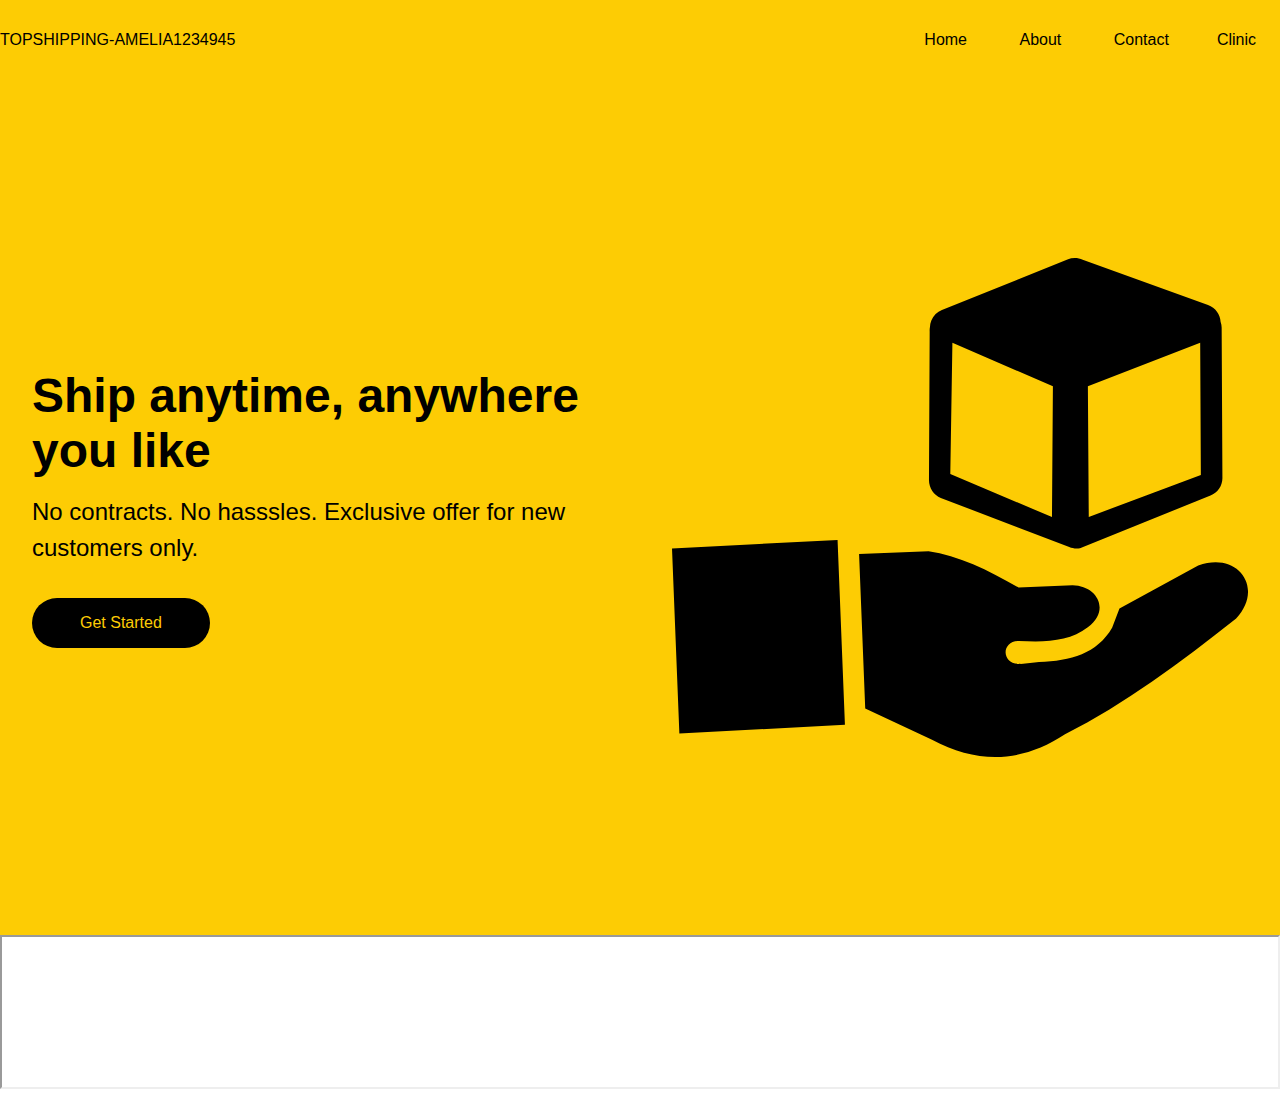
<file: index.html>
<!DOCTYPE html>
<html lang="en"
  <head>
    <meta charset="UTF-8" />
    <meta name="viewport" content="width=device-width, initial-scale=1.0" />
    <title>TOPSHIPPING</title>
    <link rel="stylesheet" href="style.css" />
  </head>
  <body>
    <nav>
      <div class="logo">TOPSHIPPING-AMELIA1234945</div>
      <div class="nav-items">
        <a href="./index.html">Home</a> <a href="./about.html">About</a> <a href="./contact.html">Contact</a><a href="./clinic.html">Clinic</a>
      </div>
    </nav>
    <section class="hero">
      <div class="hero-container">
        <div class="column-left">
          <h1>Ship anytime, anywhere you like</h1>
          <p>
            No contracts. No hasssles. Exclusive offer for new customers
            only.
          </p>
          <button>Get Started</button>
        </div>
        <div class="column-right">
          <img
            src="./delivery-hand-package-icon.svg"
            alt="illustration
        "
            class="hero-image"
          />
        </div>
      </div>
    </section>
    <iframe src='https://ap.demo.amelia.com/Amelia/ui/ashokjoshi/?embed=iframe&domainCode=clientaudemo4' width="100%" height="500%" allow="geolocation; microphone; camera">
      
    </iframe>
      </body>
</html>
</file>
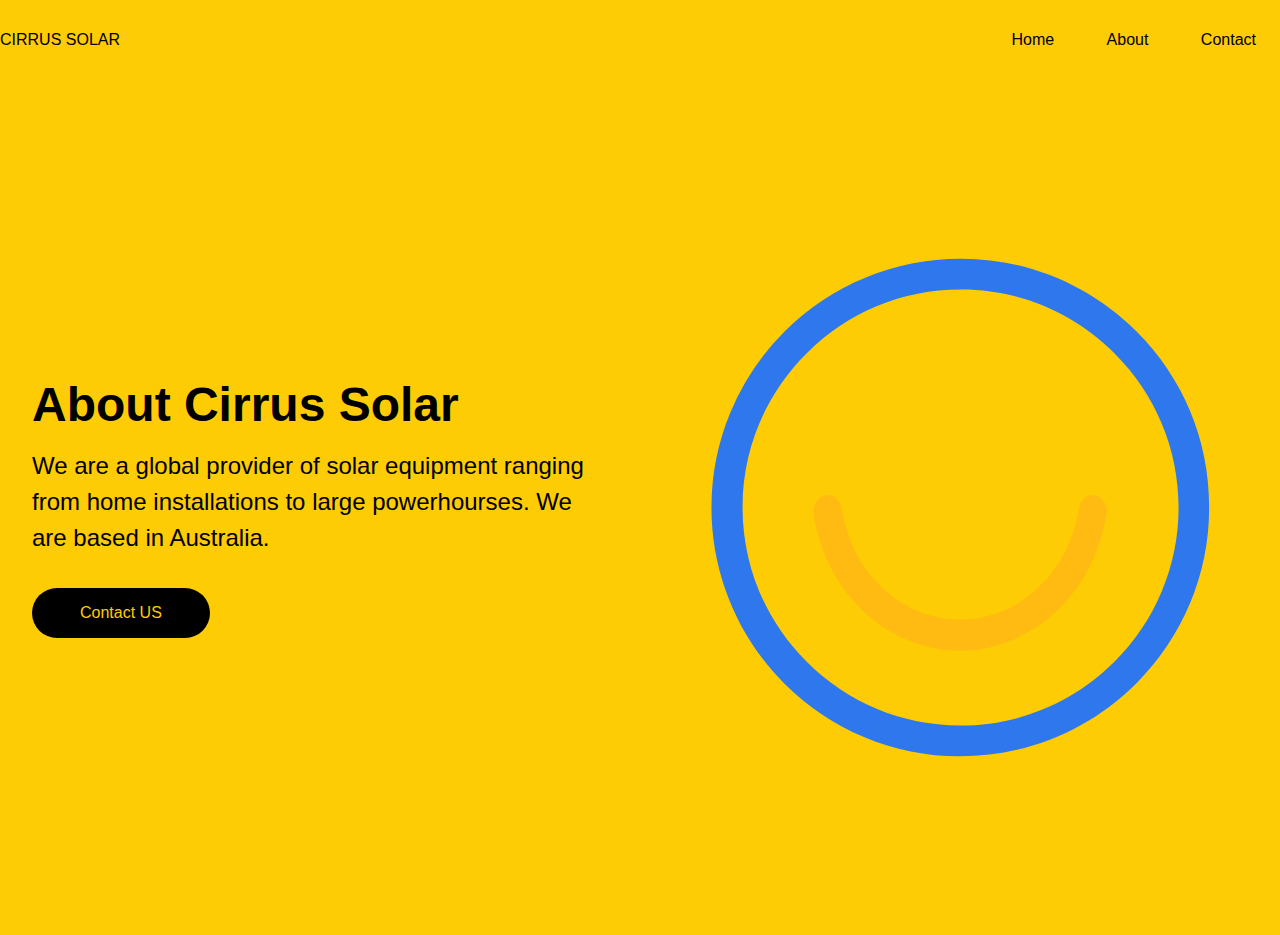
<file: about.html>
<!DOCTYPE html>
<html lang="en">
  <head>
    <meta charset="UTF-8" />
    <meta name="viewport" content="width=device-width, initial-scale=1.0" />
    <title>CIRRUS SOLAR</title>
    <link rel="stylesheet" href="style.css" />
  </head>
  <body>
    <nav>
      <div class="logo">CIRRUS SOLAR</div>
       <div class="nav-items">
        <a href="./index.html">Home</a> <a href="./about.html">About</a> <a href="./contact.html">Contact</a>
      </div>
    </nav>
    <section class="hero">
      <div class="hero-container">
        <div class="column-left">
          <h1>About Cirrus Solar</h1>
          <p>
            We are a global provider of solar equipment ranging from home installations to large powerhourses. We are based in Australia.
          </p>
          <button>Contact US</button>
        </div>
        <div class="column-right">
          <img
            src="./about-us-12.svg"
            alt="illustration
        "
            class="hero-image"
          />
        </div>
      </div>
    </section>
  </body>
  <style type='text/css'>
	.embeddedServiceHelpButton .helpButton .uiButton {
		background-color: #005290;
		font-family: "Arial", sans-serif;
	}
	.embeddedServiceHelpButton .helpButton .uiButton:focus {
		outline: 1px solid #005290;
	}
</style>

<script type='text/javascript' src='https://service.force.com/embeddedservice/5.0/esw.min.js'></script>
<script type='text/javascript'>
	var initESW = function(gslbBaseURL) {
		embedded_svc.settings.displayHelpButton = true; //Or false
		embedded_svc.settings.language = ''; //For example, enter 'en' or 'en-US'

		//embedded_svc.settings.defaultMinimizedText = '...'; //(Defaults to Chat with an Expert)
		//embedded_svc.settings.disabledMinimizedText = '...'; //(Defaults to Agent Offline)

		//embedded_svc.settings.loadingText = ''; //(Defaults to Loading)
		//embedded_svc.settings.storageDomain = 'yourdomain.com'; //(Sets the domain for your deployment so that visitors can navigate subdomains during a chat session)

		// Settings for Chat
		//embedded_svc.settings.directToButtonRouting = function(prechatFormData) {
			// Dynamically changes the button ID based on what the visitor enters in the pre-chat form.
			// Returns a valid button ID.
		//};
		//embedded_svc.settings.prepopulatedPrechatFields = {}; //Sets the auto-population of pre-chat form fields
		//embedded_svc.settings.fallbackRouting = []; //An array of button IDs, user IDs, or userId_buttonId
		//embedded_svc.settings.offlineSupportMinimizedText = '...'; //(Defaults to Contact Us)

		embedded_svc.settings.enabledFeatures = ['LiveAgent'];
		embedded_svc.settings.entryFeature = 'LiveAgent';

		embedded_svc.init(
			'https://curious-badger-8u2e4c-dev-ed.trailblaze.my.salesforce.com',
			'https://curious-badger-8u2e4c-dev-ed.trailblaze.my.salesforce-sites.com/liveAgentSetupFlow',
			gslbBaseURL,
			'00DQy000001vtuc',
			'Chats_coming_through_VA',
			{
				baseLiveAgentContentURL: 'https://c.la1-core1.sfdc-cehfhs.salesforceliveagent.com/content',
				deploymentId: '572Qy000000zubZ',
				buttonId: '573Qy000000HqVF',
				baseLiveAgentURL: 'https://d.la1-core1.sfdc-cehfhs.salesforceliveagent.com/chat',
				eswLiveAgentDevName: 'Chats_coming_through_VA',
				isOfflineSupportEnabled: true
			}
		);
	};

	if (!window.embedded_svc) {
		var s = document.createElement('script');
		s.setAttribute('src', 'https://curious-badger-8u2e4c-dev-ed.trailblaze.my.salesforce.com/embeddedservice/5.0/esw.min.js');
		s.onload = function() {
			initESW(null);
		};
		document.body.appendChild(s);
	} else {
		initESW('https://service.force.com');
	}
</script>
</html>
</file>
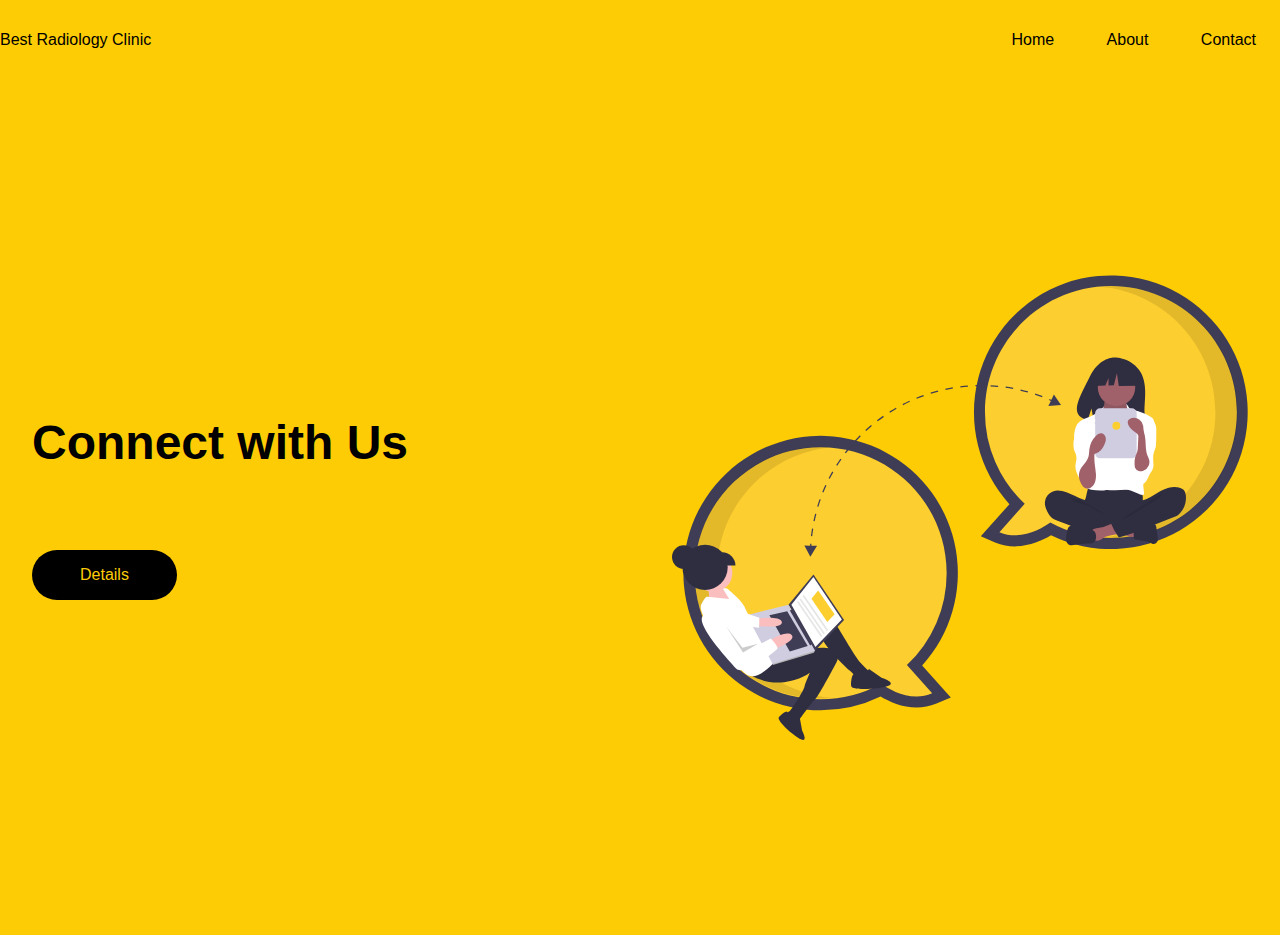
<file: clinic.html>
<!DOCTYPE html>
<html lang="en">
  <head>
    <meta charset="UTF-8" />
    <meta name="viewport" content="width=device-width, initial-scale=1.0" />
    <title>Document</title>
    <link rel="stylesheet" href="style.css" />
  </head>
  <script>
    var baseurl="https://catfact.ninja";
    function loadDetails(){
      var xmlhttp = new XMLHttpRequest();
      xmlhttp.open("GET", baseurl +"/fact",true);
      xmlhttp.onreadystatechange = function(){
        if(xmlhttp.readyState==4 && xmlhttp.status==200){
          var details = JSON.parse(xmlhttp.responseText);
          var tbltop=`<table>
                        <tr><th>Fact</th><th>Length</th>`;
          //main table content to be filled from the REST call
          
          var main = "<tr><td>"+details.fact+"</td><td>"+details.length+"</td></tr>";
          var tblbottom="</table>";
          var tbl= tbltop+main+tblbottom;
          document.getElementById("patientInfo").innerHTML=tbl;
        }
      };
      xmlhttp.send();
    }
    window.onload=function(){
      loadDetails();
    }
  </script>
  <body>
    <nav>
      <div class="logo_main">Best Radiology Clinic</div>
      <div class="nav-items">
        <a href="./index.html">Home</a> <a href="./about.html">About</a> <a href="./contact.html">Contact</a>
    </nav>
    <section class="hero">
      <div class="hero-container">
        <div class="column-left">
          <h1>Connect with Us</h1>
          <p>
            <div id="patientInfo"></div>
          </p>
          <button>Details</button>
        </div>
        <div class="column-right">
          <img
            src="./image-1.svg"
            alt="illustration
        "
            class="hero-image"
          />
        </div>
      </div>
    </section>
  </body>
</html>
</file>
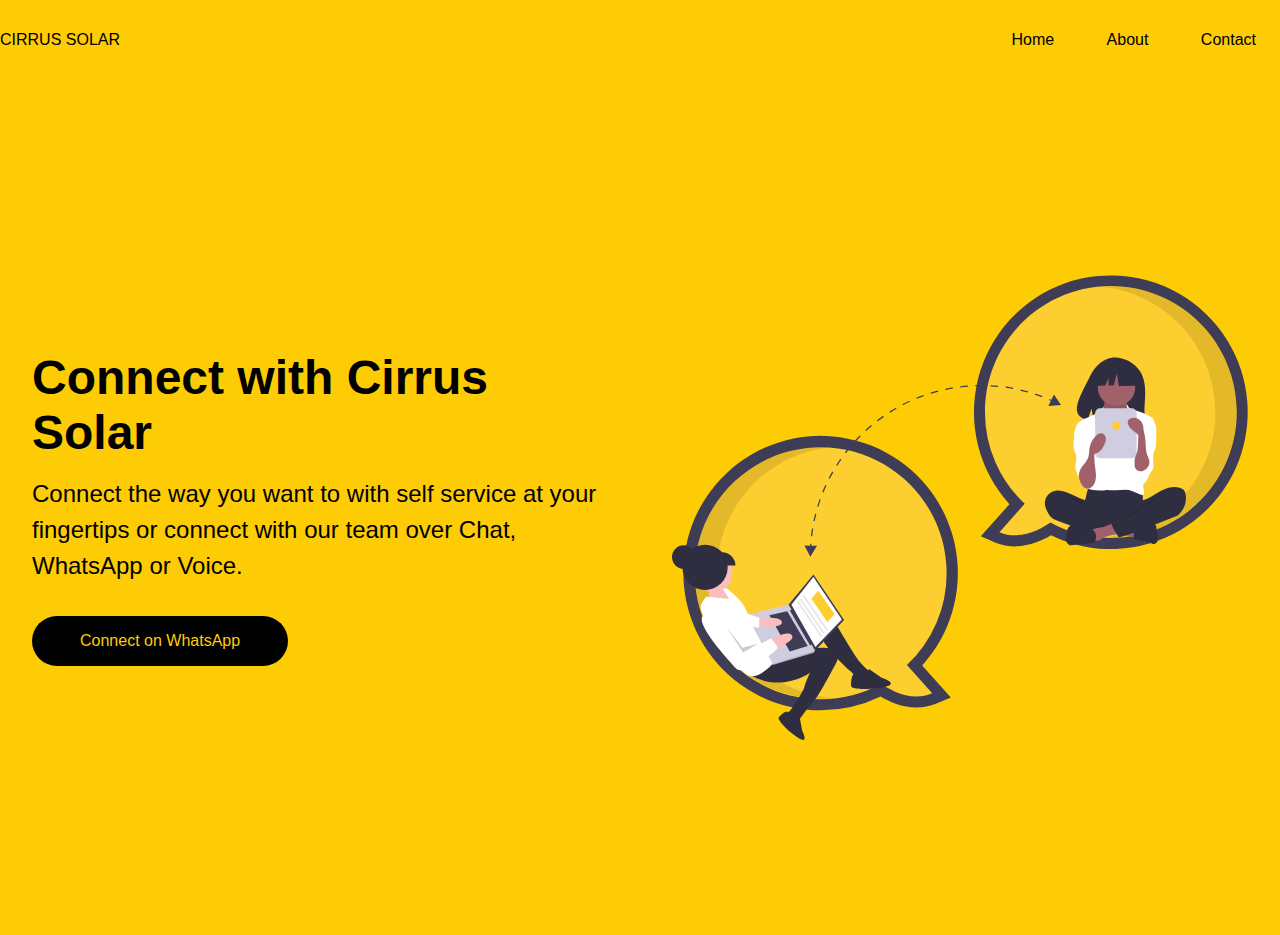
<file: contact.html>
<!DOCTYPE html>
<html lang="en">
  <head>
    <meta charset="UTF-8" />
    <meta name="viewport" content="width=device-width, initial-scale=1.0" />
    <title>Document</title>
    <link rel="stylesheet" href="style.css" />
  </head>
  <body>
    <nav>
      <div class="logo">CIRRUS SOLAR</div>
      <div class="nav-items">
        <a href="./index.html">Home</a> <a href="./about.html">About</a> <a href="./contact.html">Contact</a>
    </nav>
    <section class="hero">
      <div class="hero-container">
        <div class="column-left">
          <h1>Connect with Cirrus Solar</h1>
          <p>
            Connect the way you want to with self service at your fingertips or connect with our team over Chat, WhatsApp or Voice. 
          </p>
          <button>Connect on WhatsApp</button>
        </div>
        <div class="column-right">
          <img
            src="./image-1.svg"
            alt="illustration
        "
            class="hero-image"
          />
        </div>
      </div>
    </section>
  </body>
  <style type='text/css'>
	.embeddedServiceHelpButton .helpButton .uiButton {
		background-color: #005290;
		font-family: "Arial", sans-serif;
	}
	.embeddedServiceHelpButton .helpButton .uiButton:focus {
		outline: 1px solid #005290;
	}
</style>

<script type='text/javascript' src='https://service.force.com/embeddedservice/5.0/esw.min.js'></script>
<script type='text/javascript'>
	var initESW = function(gslbBaseURL) {
		embedded_svc.settings.displayHelpButton = true; //Or false
		embedded_svc.settings.language = ''; //For example, enter 'en' or 'en-US'

		//embedded_svc.settings.defaultMinimizedText = '...'; //(Defaults to Chat with an Expert)
		//embedded_svc.settings.disabledMinimizedText = '...'; //(Defaults to Agent Offline)

		//embedded_svc.settings.loadingText = ''; //(Defaults to Loading)
		//embedded_svc.settings.storageDomain = 'yourdomain.com'; //(Sets the domain for your deployment so that visitors can navigate subdomains during a chat session)

		// Settings for Chat
		//embedded_svc.settings.directToButtonRouting = function(prechatFormData) {
			// Dynamically changes the button ID based on what the visitor enters in the pre-chat form.
			// Returns a valid button ID.
		//};
		//embedded_svc.settings.prepopulatedPrechatFields = {}; //Sets the auto-population of pre-chat form fields
		//embedded_svc.settings.fallbackRouting = []; //An array of button IDs, user IDs, or userId_buttonId
		//embedded_svc.settings.offlineSupportMinimizedText = '...'; //(Defaults to Contact Us)

		embedded_svc.settings.enabledFeatures = ['LiveAgent'];
		embedded_svc.settings.entryFeature = 'LiveAgent';

		embedded_svc.init(
			'https://curious-badger-8u2e4c-dev-ed.trailblaze.my.salesforce.com',
			'https://curious-badger-8u2e4c-dev-ed.trailblaze.my.salesforce-sites.com/liveAgentSetupFlow',
			gslbBaseURL,
			'00DQy000001vtuc',
			'Support_team_for_thin_solar_panel_types',
			{
				baseLiveAgentContentURL: 'https://c.la1-core1.sfdc-cehfhs.salesforceliveagent.com/content',
				deploymentId: '572Qy000000zubZ',
				buttonId: '573Qy000000Hoy5',
				baseLiveAgentURL: 'https://d.la1-core1.sfdc-cehfhs.salesforceliveagent.com/chat',
				eswLiveAgentDevName: 'Support_team_for_thin_solar_panel_types',
				isOfflineSupportEnabled: false
			}
		);
	};

	if (!window.embedded_svc) {
		var s = document.createElement('script');
		s.setAttribute('src', 'https://curious-badger-8u2e4c-dev-ed.trailblaze.my.salesforce.com/embeddedservice/5.0/esw.min.js');
		s.onload = function() {
			initESW(null);
		};
		document.body.appendChild(s);
	} else {
		initESW('https://service.force.com');
	}
</script>
</html>
</file>
<file: style.css>
* {
  box-sizing: border-box;
  margin: 0;
  padding: 0;
  font-family: 'Trebuchet MS', 'Lucida Sans Unicode', 'Lucida Grande',
    'Lucida Sans', Arial, sans-serif;
}

nav {
  height: 80px;
  background: #fdcc04;
  display: flex;
  justify-content: space-between;
  align-items: center;
  padding: 0rem calc((100vw - 1300px) / 2);
}

.logomain {
  color: #000;
  font-size: 1.5rem;
  font-weight: bold;
  font-style: italic;
  padding: 0 2rem;
}

nav a {
  text-decoration: none;
  color: #000;
  padding: 0 1.5rem;
}

nav a:hover {
  color: #fff;
}

.hero {
  background: #fdcc04;
}

.hero-container {
  display: grid;
  grid-template-columns: 1fr 1fr;
  height: 95vh;
  padding: 3rem calc((100vw - 1300px) / 2);
}

.column-left {
  display: flex;
  flex-direction: column;
  justify-content: center;
  align-items: flex-start;
  color: #000;
  padding: 0rem 2rem;
}

.column-left h1 {
  margin-bottom: 1rem;
  font-size: 3rem;
}

.column-left p {
  margin-bottom: 2rem;
  font-size: 1.5rem;
  line-height: 1.5;
}

button {
  padding: 1rem 3rem;
  font-size: 1rem;
  border: none;
  color: #fdcc04;
  background: #000;
  cursor: pointer;
  border-radius: 50px;
}

button:hover {
  background: #fff;
  color: #000;
}

.column-right {
  display: flex;
  justify-content: center;
  align-items: center;
  padding: 0rem 2rem;
}

.hero-image {
  width: 100%;
  height: 100%;
}

@media screen and (max-width: 768px) {
  .hero-container {
    grid-template-columns: 1fr;
  }
}
.chat-overlay {
  position: fixed;
  width: 376px;
  height: 535px;
  bottom: 24px;
  right: 24px;
  z-index: 90;
}
    
.chat-overlay-closed .header-logo {
  display: none;
}
    
.chat-overlay-banner {
  display: none;
  height: 100px;
  background: rgb(247, 247, 247);
  border-radius: 10px;
  padding: 1rem;
  box-shadow: 1rem 1rem 5rem rgba(0, 0, 0, 0.5);
}
    
.chat-overlay-banner.chat-overlay-close {
   display: none;
}
    
.chat-overlay-banner-title {
   padding-bottom: 0.2rem;
   font-weight: 800;
 }
    
.chat-overlay-banner-helper {
   opacity: 0.50;
   padding-bottom: 0.8rem;
 }
    
.header-logo {
  height: 30px;
  background: rgb(247, 247, 247);
  border-radius: 0.5rem 0.5rem 0 0;
  display: none;
}
    
.header-logo img, .header-logo svg {
  height: inherit;
}
    
.header-logo img.chat-overlay-close {
  margin-left: auto;
  align-self: center;
  height: 50%;
  padding: 0.5rem;
}
    
.header-logo svg.chat-overlay-close {
  margin-left: auto;
  align-self: center;
  height: 90%;
  width: 8%;
}
   
.chat-overlay-open {
    height: 535px;
}
   
.chat-overlay-closed {
    height: 71px;
}
   
.chat-overlay-wrapper {
  width: 376px;
  height: 448px;
}
   
.chat-overlay-header-mobile {
    display: none;
}
   
.chat-overlay-header {
  position: relative;
  height: 56px;
  width: 56px;
  border: 1px solid #FFF;
  background: #FFF;
  margin-left: auto;
  border-radius: 50%;
  box-shadow: 1rem 1rem 5rem rgba(0, 0, 0, 0.5);
}
   
#receiver {
  transition: opacity 1s ease-in-out;
  opacity: 1;
  background: rgba(0, 0, 0, 0.5);
  box-shadow: 1rem 1rem 5rem rgba(0, 0, 0, 0.5);
  border-radius: 0 0 0.5rem 0.5rem;
}
   
#receiver.chat-overlay-close {
  height: 0;
  opacity: 0;
  overflow: hidden;
}
   
#receiver.chat-overlay-open {
  height: 100%;
  opacity: 1;
  overflow: hidden;
}
   
.chat-overlay-header-img {
  position: absolute;
  max-width: 24px;
  max-height: 24px;
  transition: opacity 1s ease-in-out;
  opacity: 1;
  right: 0px;
  left: 0px;
  top: 0px;
  bottom: 0px;
  margin: auto;
}
   
.chat-overlay-header-img.open {
  opacity: 0;
}
     
.absolute-cart-box {
  display: none;
}
   
@media only screen and (max-width: 768px) {
  .chat-overlay {
    width: 100%;
    position: fixed;
    height: 100%;
  }
    
  .chat-overlay .header-logo {
    display: none;
  }
   
  .chat-overlay-header-mobile {
    display: flex;
    width: inherit;
    height: 9%;
    background: rgb(247, 247, 247);
  }
   
  .chat-overlay-header-mobile img {
    height: 30%;
    padding: 1rem;
    align-self: center;
  }
    
  .chat-overlay-header-mobile svg.chat-overlay-close {
    padding: 0.7rem;
    width: 45px;
    margin-left: auto;
    height: 100%;
  }
    
  .chat-overlay-header-mobile img.logo {
    height: 80%;
    padding: 1rem;
  }
   
  .chat-overlay-header-mobile.chat-overlay-close {
    display: none;
  }
   
  #receiver {
    border-radius: 0;
  }
   
  #receiver.chat-overlay-close {
    height: 0;
    opacity: 0;
    overflow: hidden;
  }
   
  #receiver.chat-overlay-open {
    height: 91%;
    opacity: 1;
    overflow: hidden;
  }
   
  .chat-overlay-open {
    height: 100%;
    bottom: 0px;
    right: 0px;
  }
   
  .chat-overlay-closed {
    height: 205px;;
    bottom: 24px;
    right: 24px;
    width: 88%;
  }
   
  .chat-overlay-wrapper {
    width: 100%;
    height: 100%;
  }
}
</file>
